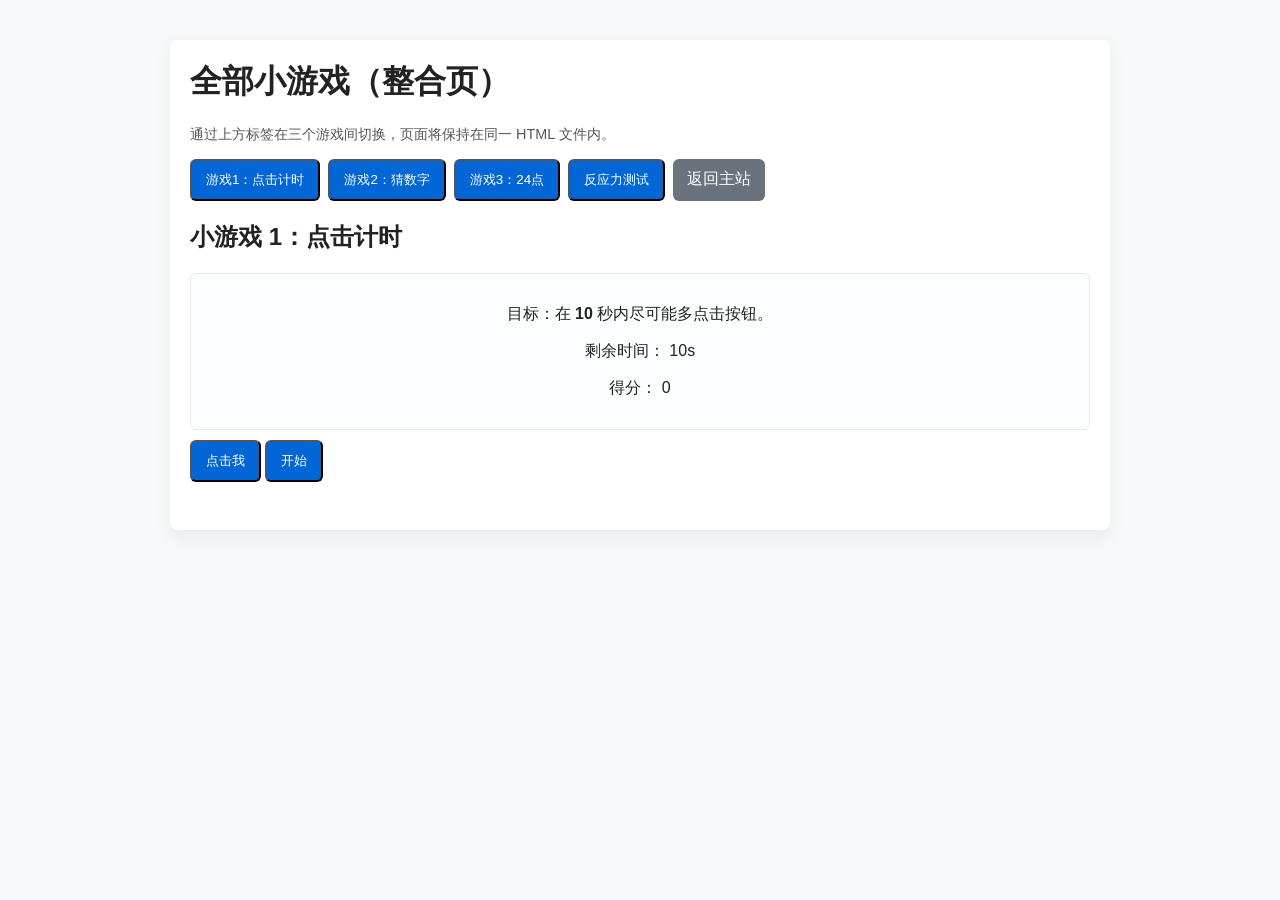
<file: index.html>
<!doctype html>
<html lang="zh-CN">
<head>
  <meta charset="utf-8">
  <meta name="viewport" content="width=device-width,initial-scale=1">
  <title>全部小游戏</title>
  <link rel="stylesheet" href="style.css">
  <style>
    .section{margin-bottom:28px}
    .tabs{display:flex;gap:8px;margin-bottom:12px}
    .hidden{display:none}
  </style>
</head>
<body>
  <div class="container">
    <h1>全部小游戏（整合页）</h1>
    <p class="small">通过上方标签在三个游戏间切换，页面将保持在同一 HTML 文件内。</p>

    <div class="tabs">
      <button id="tab1" class="link-btn">游戏1：点击计时</button>
      <button id="tab2" class="link-btn">游戏2：猜数字</button>
      <button id="tab3" class="link-btn">游戏3：24点</button>
      <button id="tab4" class="link-btn">反应力测试</button>
      <a href="index.html" class="link-btn" style="background:#6a737d">返回主站</a>
    </div>

    <!-- 游戏 1 -->
    <div id="sec1" class="section">
      <h2>小游戏 1：点击计时</h2>
      <div class="card center">
        <p>目标：在 <strong id="ct_timeTarget">10</strong> 秒内尽可能多点击按钮。</p>
        <p>剩余时间： <span id="ct_timeLeft">10</span>s</p>
        <p>得分： <span id="ct_score">0</span></p>
      </div>
      <div style="margin-top:10px">
        <button id="ct_clickBtn" class="link-btn">点击我</button>
        <button id="ct_startBtn" class="link-btn">开始</button>
      </div>
    </div>

    <!-- 反应力测试 -->
    <div id="sec4" class="section hidden">
      <h2>反应力测试（类似 Human Benchmark）</h2>
      <div class="card center">
        <p>规则：按下“开始”后等待方块变绿，变绿后尽快点击方块以记录反应时间。</p>
        <div id="rt_area" style="margin:16px auto;width:240px;height:120px;background:#e74c3c;border-radius:8px;display:flex;align-items:center;justify-content:center;color:#fff;font-size:1.2rem;cursor:pointer">点击开始</div>
        <div style="margin-top:8px">
          <button id="rt_start" class="link-btn">开始</button>
          <button id="rt_reset" class="link-btn" style="background:#6a737d">重置记录</button>
        </div>
        <p style="margin-top:10px">当前反应： <span id="rt_current">-</span> ms</p>
        <p>最佳成绩（本地保存，最多 5 条）：</p>
        <ol id="rt_best" class="small"></ol>
      </div>
    </div>

    <!-- 游戏 2 -->
    <div id="sec2" class="section hidden">
      <h2>小游戏 2：猜数字</h2>
      <div class="card center">
        <p>我选择了一个 1 到 50 的整数，你来猜，页面会提示“太大”或“太小”。</p>
        <p class="small">尝试次数：<span id="gn_tries">0</span></p>
        <p id="gn_hint" class="small"></p>
      </div>
      <div style="margin-top:10px">
        <input id="gn_guessInput" type="number" min="1" max="50" placeholder="输入 1-50 的数字">
        <div style="margin-top:8px">
          <button id="gn_guessBtn" class="link-btn">提交猜测</button>
          <button id="gn_newBtn" class="link-btn" style="background:#6a737d">重新开始</button>
        </div>
      </div>
    </div>

    <!-- 游戏 3 -->
    <div id="sec3" class="section hidden">
      <h2>小游戏 3：24点</h2>
      <div class="card center">
        <p>规则：使用四个数字和 + - * / 及括号，算出 24。每个数字须使用一次。</p>
      </div>
      <div class="cards" id="tp_cards" style="margin-top:10px"></div>
      <div style="margin-top:8px">
        <button id="tp_newBtn" class="link-btn">生成新题</button>
        <button id="tp_solveBtn" class="link-btn" style="background:#28a745">给出解法</button>
      </div>
      <div class="card" style="margin-top:12px">
        <p>输入你的表达式（例如：(3+3)*(4+0)）：</p>
        <input id="tp_expr" type="text" placeholder="输入表达式并按检查">
        <div style="margin-top:8px">
          <button id="tp_checkBtn" class="link-btn">检查</button>
        </div>
        <p id="tp_result" class="small"></p>
      </div>
    </div>
  </div>

  <script>
    // 标签切换逻辑
    const tab1 = document.getElementById('tab1');
    const tab2 = document.getElementById('tab2');
    const tab3 = document.getElementById('tab3');
    const tab4 = document.getElementById('tab4');
    const sec1 = document.getElementById('sec1');
    const sec2 = document.getElementById('sec2');
    const sec3 = document.getElementById('sec3');
    const sec4 = document.getElementById('sec4');
    function show(n){ sec1.classList.add('hidden'); sec2.classList.add('hidden'); sec3.classList.add('hidden'); sec4.classList.add('hidden'); if(n===1) sec1.classList.remove('hidden'); if(n===2) sec2.classList.remove('hidden'); if(n===3) sec3.classList.remove('hidden'); if(n===4) sec4.classList.remove('hidden'); }
    tab1.addEventListener('click', ()=>show(1));
    tab2.addEventListener('click', ()=>show(2));
    tab3.addEventListener('click', ()=>show(3));
    tab4.addEventListener('click', ()=>show(4));

    // --- 游戏1：点击计时（命名空间 ct_）
    const ct_timeTarget = document.getElementById('ct_timeTarget');
    const ct_timeLeft = document.getElementById('ct_timeLeft');
    const ct_score = document.getElementById('ct_score');
    const ct_clickBtn = document.getElementById('ct_clickBtn');
    const ct_startBtn = document.getElementById('ct_startBtn');
    let ct_timeLimit = 10, ct_time=ct_timeLimit, ct_scoreVal=0, ct_timer=null;
    ct_timeTarget.textContent = ct_timeLimit;
    function ct_reset(){ ct_time=ct_timeLimit; ct_scoreVal=0; ct_timeLeft.textContent=ct_time; ct_score.textContent=ct_scoreVal; clearInterval(ct_timer); }
    ct_clickBtn.addEventListener('click', ()=>{ if(ct_time>0){ ct_scoreVal++; ct_score.textContent=ct_scoreVal; }});
    ct_startBtn.addEventListener('click', ()=>{ ct_reset(); ct_timer = setInterval(()=>{ ct_time--; ct_timeLeft.textContent=ct_time; if(ct_time<=0){ clearInterval(ct_timer); alert('时间到！得分：'+ct_scoreVal); } },1000); });

    // --- 游戏2：猜数字（命名空间 gn_）
    const gn_guessInput = document.getElementById('gn_guessInput');
    const gn_guessBtn = document.getElementById('gn_guessBtn');
    const gn_newBtn = document.getElementById('gn_newBtn');
    const gn_hint = document.getElementById('gn_hint');
    const gn_tries = document.getElementById('gn_tries');
    let gn_secret=0, gn_tryCount=0;
    function gn_newGame(){ gn_secret = Math.floor(Math.random()*50)+1; gn_tryCount=0; gn_tries.textContent=gn_tryCount; gn_hint.textContent=''; gn_guessInput.value=''; }
    gn_newBtn.addEventListener('click', gn_newGame);
    gn_guessBtn.addEventListener('click', ()=>{ const v = Number(gn_guessInput.value); if(!v || v<1 || v>50){ alert('请输入 1 到 50 之间的整数'); return; } gn_tryCount++; gn_tries.textContent=gn_tryCount; if(v===gn_secret){ gn_hint.textContent='恭喜，你猜对了！用时 '+gn_tryCount+' 次。'; } else if(v>gn_secret){ gn_hint.textContent='太大了'; } else { gn_hint.textContent='太小了'; } });
    gn_newGame();

    // --- 游戏3：24点（命名空间 tp_）
    const tp_cards = document.getElementById('tp_cards');
    const tp_newBtn = document.getElementById('tp_newBtn');
    const tp_solveBtn = document.getElementById('tp_solveBtn');
    const tp_checkBtn = document.getElementById('tp_checkBtn');
    const tp_expr = document.getElementById('tp_expr');
    const tp_result = document.getElementById('tp_result');
    let tp_nums = [];
    function tp_rand(){ tp_nums=[]; for(let i=0;i<4;i++) tp_nums.push(Math.floor(Math.random()*13)+1); tp_render(); tp_result.textContent=''; tp_expr.value=''; }
    function tp_render(){ tp_cards.innerHTML=''; tp_nums.forEach(n=>{ const d=document.createElement('div'); d.className='card-item'; d.textContent=n; tp_cards.appendChild(d); }); }
    function tp_solve(arr){ const eps=1e-6; function helperExpr(numsVals, numsExpr){ if(numsVals.length===1){ if(Math.abs(numsVals[0]-24)<1e-6) return numsExpr[0]; else return null; } for(let i=0;i<numsVals.length;i++){ for(let j=0;j<numsVals.length;j++){ if(i===j) continue; const a=numsVals[i], b=numsVals[j]; const exprA=numsExpr[i], exprB=numsExpr[j]; const nextVals=[]; const nextExpr=[]; for(let k=0;k<numsVals.length;k++) if(k!==i && k!==j){ nextVals.push(numsVals[k]); nextExpr.push(numsExpr[k]); } const candidates=[['('+exprA+'+'+exprB+')',a+b],['('+exprA+'-'+exprB+')',a-b],['('+exprA+'*'+exprB+')',a*b]]; if(Math.abs(b)>1e-9) candidates.push(['('+exprA+'/'+exprB+')',a/b]); for(const [e,v] of candidates){ nextVals.push(v); nextExpr.push(e); const r=helperExpr(nextVals,nextExpr); if(r) return r; nextVals.pop(); nextExpr.pop(); } } } return null; } const vals=arr.slice(); const exprs=arr.map(x=>''+x); return helperExpr(vals,exprs); }
    tp_newBtn.addEventListener('click', tp_rand);
    tp_checkBtn.addEventListener('click', ()=>{ const s=tp_expr.value.trim(); if(!s){ tp_result.textContent='请输入表达式。'; return; } if(/[^0-9\s\+\-\*\/\(\)]/.test(s)){ tp_result.textContent='表达式含非法字符。'; return; } try{ const numsUsed=s.match(/\d+/g)||[]; const provided=tp_nums.slice().map(String).sort(); if(numsUsed.length!==4 || numsUsed.map(String).sort().join(',')!==provided.join(',')){ tp_result.textContent='请使用且仅使用显示的四个数字各一次。'; return; } const val=eval(s); if(Math.abs(val-24)<1e-6) tp_result.textContent='恭喜，正确！'; else tp_result.textContent='不等于 24，结果：'+val; }catch(e){ tp_result.textContent='表达式计算出错。'; } });
    tp_solveBtn.addEventListener('click', ()=>{ const sol=tp_solve(tp_nums); if(sol) tp_result.textContent='找到解法： '+sol; else tp_result.textContent='未找到解法。'; });
    tp_rand();

    // 默认显示第1个
    show(1);

    // --- 反应力测试（命名空间 rt_）
    const rt_area = document.getElementById('rt_area');
    const rt_start = document.getElementById('rt_start');
    const rt_reset = document.getElementById('rt_reset');
    const rt_current = document.getElementById('rt_current');
    const rt_best = document.getElementById('rt_best');

    let rt_state = 'idle'; // idle, waiting, ready
    let rt_timeout = null;
    let rt_startTime = 0;
    const RT_KEY = 'hb_reaction_times_v1';

    function loadBest(){ const s = localStorage.getItem(RT_KEY); return s? JSON.parse(s): []; }
    function saveBest(arr){ localStorage.setItem(RT_KEY, JSON.stringify(arr)); }
    function renderBest(){ const arr = loadBest(); rt_best.innerHTML=''; arr.forEach(v=>{ const li = document.createElement('li'); li.textContent = v+' ms'; rt_best.appendChild(li); }); }

    function setWaiting(){ rt_area.style.background='#e67e22'; rt_area.textContent='等待变绿...'; rt_state='waiting'; rt_current.textContent='-'; }
    function setReady(){ rt_area.style.background='#2ecc71'; rt_area.textContent='现在点击！'; rt_state='ready'; rt_startTime = performance.now(); }
    function setIdle(){ rt_area.style.background='#e74c3c'; rt_area.textContent='点击开始'; rt_state='idle'; }

    rt_start.addEventListener('click', ()=>{
      if(rt_state==='waiting') return; // 防重复
      setWaiting();
      const delay = 800 + Math.floor(Math.random()*2200); // 0.8s - 3s
      clearTimeout(rt_timeout);
      rt_timeout = setTimeout(()=>{ setReady(); }, delay);
    });

    rt_area.addEventListener('click', ()=>{
      if(rt_state==='waiting'){
        // too soon
        clearTimeout(rt_timeout);
        rt_area.style.background='#95a5a6'; rt_area.textContent='太早了！点击重试'; rt_state='idle';
        rt_current.textContent='--';
        return;
      }
      if(rt_state==='ready'){
        const t = Math.round(performance.now() - rt_startTime);
        rt_current.textContent = t;
        // save to best
        const arr = loadBest(); arr.push(t); arr.sort((a,b)=>a-b); if(arr.length>5) arr.length=5; saveBest(arr); renderBest();
        // feedback
        rt_area.style.background='#3498db'; rt_area.textContent = '用时 '+t+' ms'; rt_state='idle';
        return;
      }
      // idle -> start as shortcut
      rt_start.click();
    });

    rt_reset.addEventListener('click', ()=>{ localStorage.removeItem(RT_KEY); renderBest(); rt_current.textContent='-'; });

    // initial render
    renderBest();
  </script>
</body>
</html>
</file>
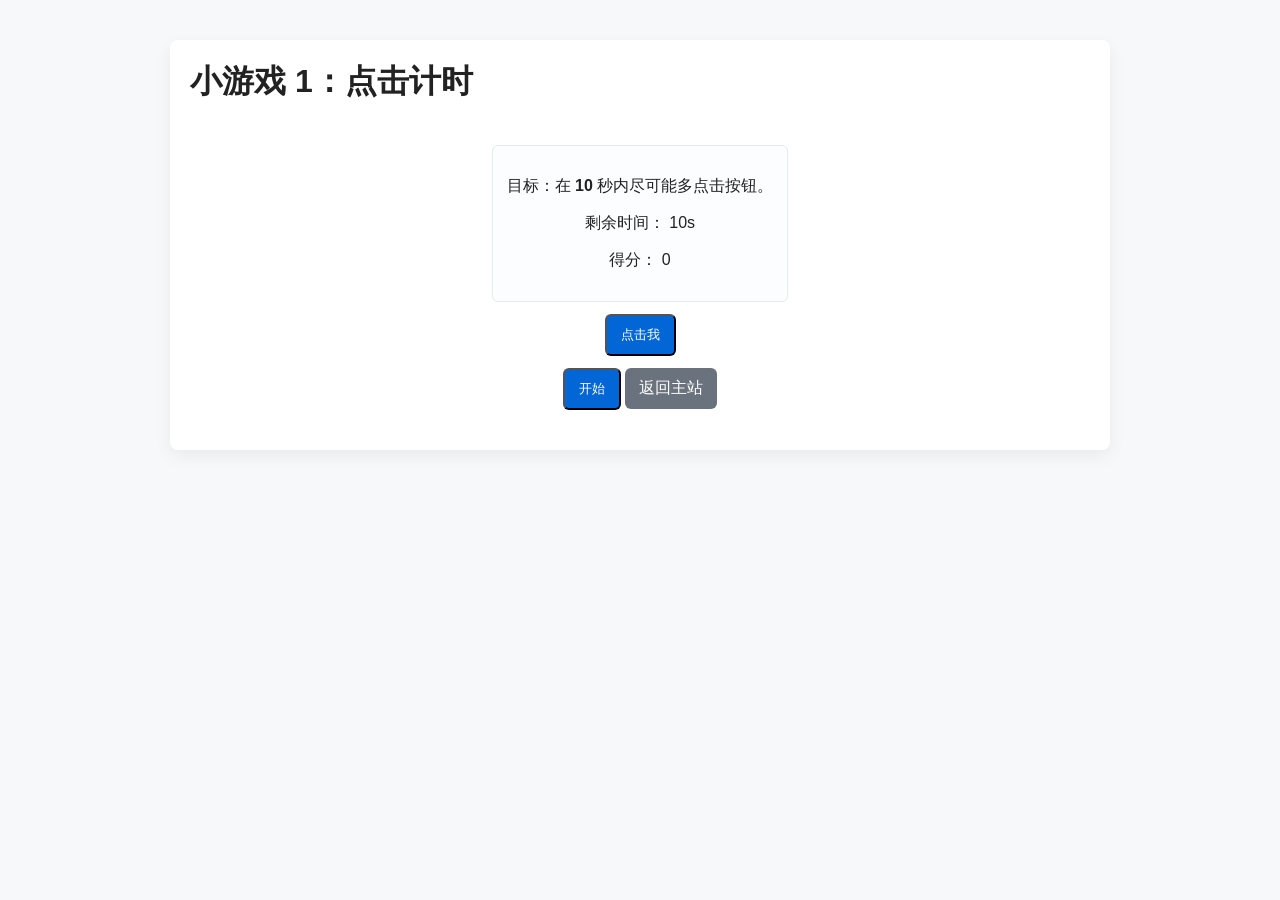
<file: game1.html>
<!doctype html>
<html lang="zh-CN">
<head>
  <meta charset="utf-8">
  <meta name="viewport" content="width=device-width,initial-scale=1">
  <title>游戏 1 — 点击计时</title>
  <link rel="stylesheet" href="style.css">
  <style>.game-area{display:flex;flex-direction:column;gap:12px;align-items:center;padding:20px}</style>
</head>
<body>
  <div class="container">
    <h1>小游戏 1：点击计时</h1>
    <div class="game-area">
      <div class="card center">
        <p>目标：在 <strong id="timeTarget">10</strong> 秒内尽可能多点击按钮。</p>
        <p>剩余时间： <span id="timeLeft">10</span>s</p>
        <p>得分： <span id="score">0</span></p>
      </div>

      <button id="clickBtn" class="link-btn">点击我</button>
      <div>
        <button id="startBtn" class="link-btn">开始</button>
        <a href="index.html" class="link-btn" style="background:#6a737d">返回主站</a>
      </div>
    </div>
  </div>

  <script>
    const timeTargetEl = document.getElementById('timeTarget');
    const timeLeftEl = document.getElementById('timeLeft');
    const scoreEl = document.getElementById('score');
    const clickBtn = document.getElementById('clickBtn');
    const startBtn = document.getElementById('startBtn');

    let timeLimit = 10; // 秒
    let timeLeft = timeLimit;
    let score = 0;
    let timer = null;

    timeTargetEl.textContent = timeLimit;
    function reset(){ timeLeft = timeLimit; score=0; timeLeftEl.textContent=timeLeft; scoreEl.textContent=score; clearInterval(timer); }

    clickBtn.addEventListener('click', ()=>{ if(timeLeft>0){ score++; scoreEl.textContent=score; }});

    startBtn.addEventListener('click', ()=>{
      reset();
      timer = setInterval(()=>{
        timeLeft--; timeLeftEl.textContent = timeLeft;
        if(timeLeft<=0){ clearInterval(timer); alert('时间到！得分：'+score); }
      },1000);
    });
  </script>
</body>
</html>
</file>
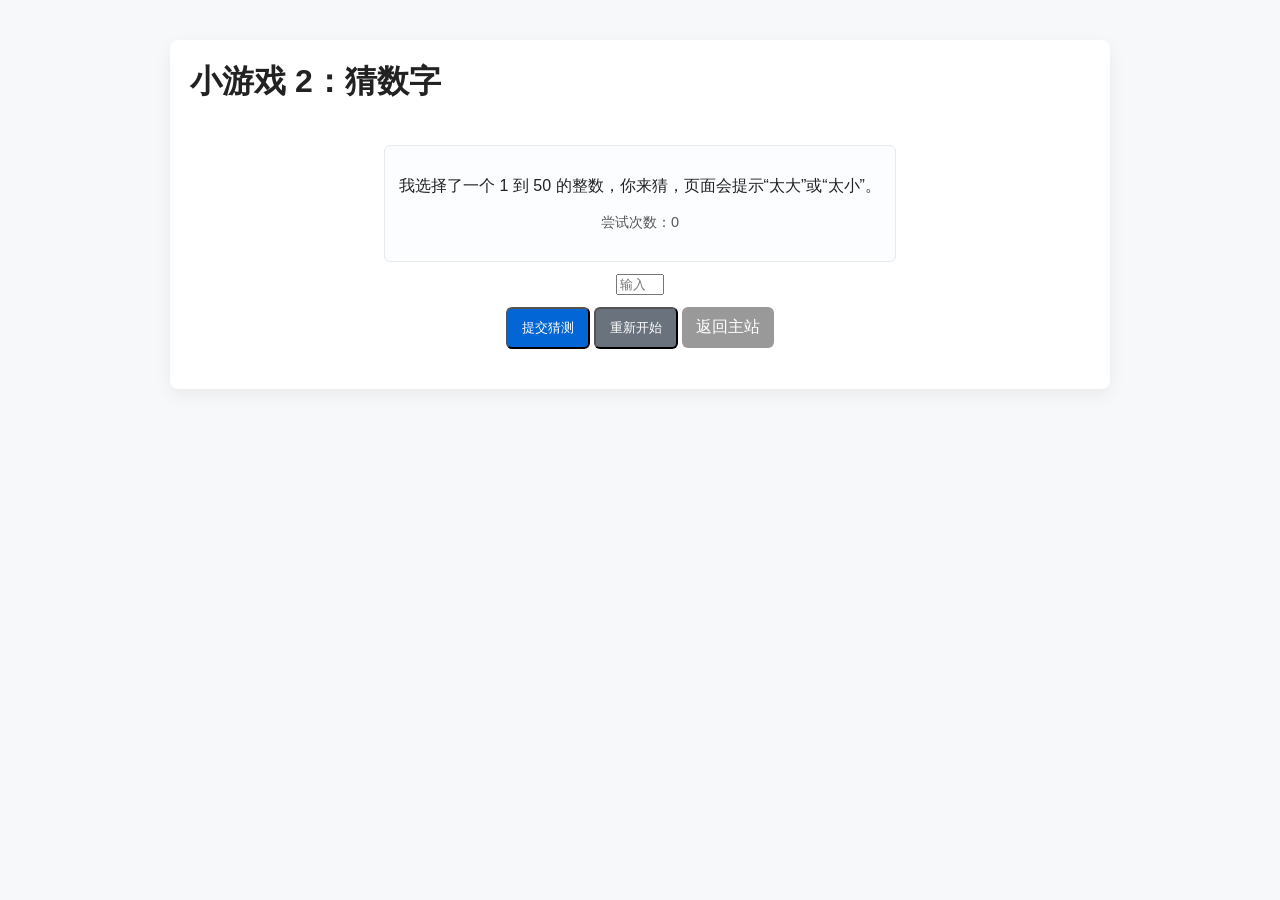
<file: game2.html>
<!doctype html>
<html lang="zh-CN">
<head>
  <meta charset="utf-8">
  <meta name="viewport" content="width=device-width,initial-scale=1">
  <title>游戏 2 — 猜数字</title>
  <link rel="stylesheet" href="style.css">
  <style>.game-area{display:flex;flex-direction:column;gap:12px;align-items:center;padding:20px}</style>
</head>
<body>
  <div class="container">
    <h1>小游戏 2：猜数字</h1>
    <div class="game-area">
      <div class="card center">
        <p>我选择了一个 1 到 50 的整数，你来猜，页面会提示“太大”或“太小”。</p>
        <p class="small">尝试次数：<span id="tries">0</span></p>
        <p id="hint" class="small"></p>
      </div>

      <input id="guessInput" type="number" min="1" max="50" placeholder="输入 1-50 的数字">
      <div>
        <button id="guessBtn" class="link-btn">提交猜测</button>
        <button id="newBtn" class="link-btn" style="background:#6a737d">重新开始</button>
        <a href="index.html" class="link-btn" style="background:#999">返回主站</a>
      </div>
    </div>
  </div>

  <script>
    const guessInput = document.getElementById('guessInput');
    const guessBtn = document.getElementById('guessBtn');
    const newBtn = document.getElementById('newBtn');
    const hintEl = document.getElementById('hint');
    const triesEl = document.getElementById('tries');

    let secret = 0; let tries = 0;
    function newGame(){ secret = Math.floor(Math.random()*50)+1; tries=0; triesEl.textContent=tries; hintEl.textContent=''; guessInput.value=''; }
    newGame();

    guessBtn.addEventListener('click', ()=>{
      const v = Number(guessInput.value);
      if(!v || v<1 || v>50){ alert('请输入 1 到 50 之间的整数'); return; }
      tries++; triesEl.textContent=tries;
      if(v===secret){ hintEl.textContent = '恭喜，你猜对了！用时 '+tries+' 次。'; }
      else if(v>secret){ hintEl.textContent = '太大了'; }
      else { hintEl.textContent = '太小了'; }
    });

    newBtn.addEventListener('click', newGame);
  </script>
</body>
</html>
</file>
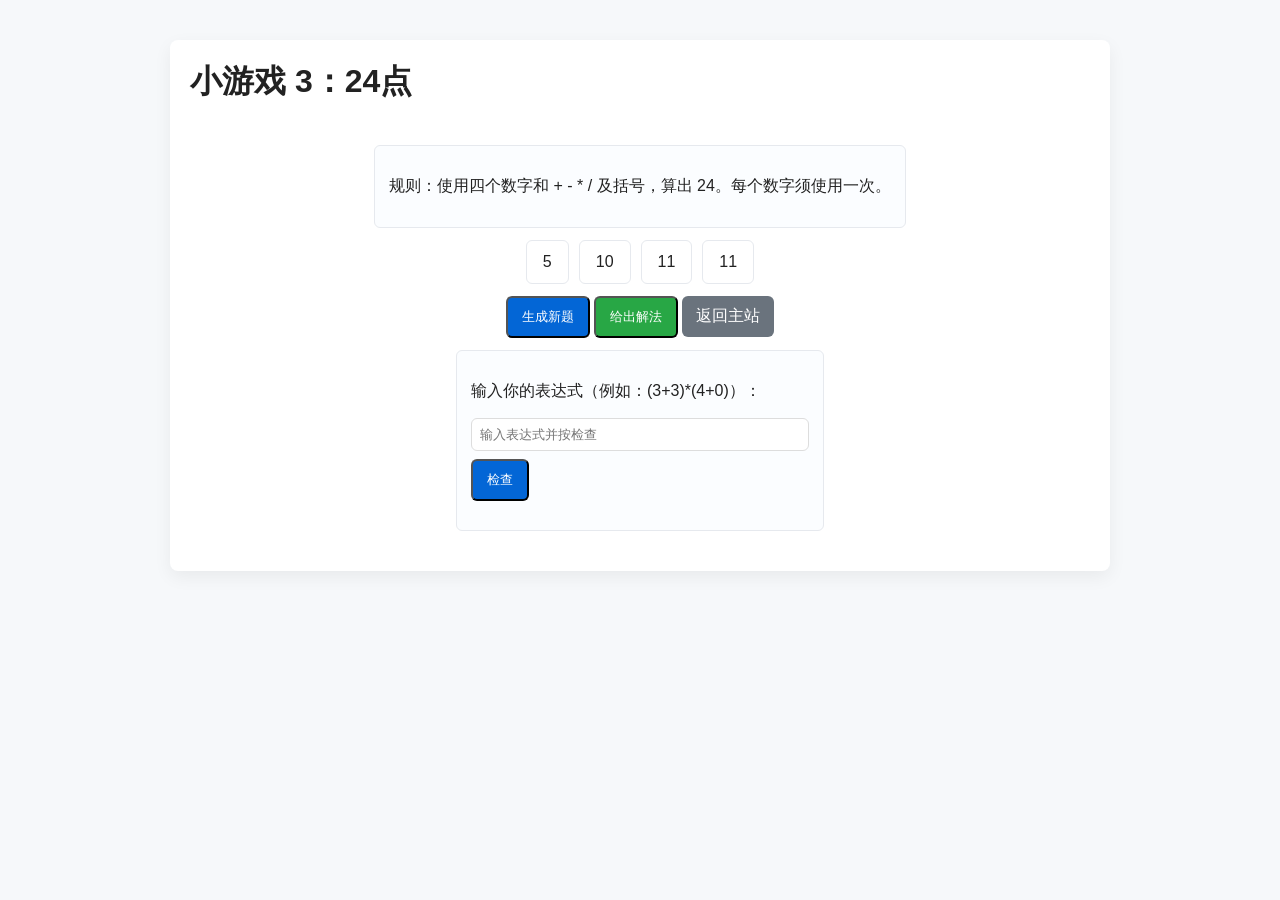
<file: game3.html>
<!doctype html>
<html lang="zh-CN">
<head>
  <meta charset="utf-8">
  <meta name="viewport" content="width=device-width,initial-scale=1">
  <title>游戏 3 — 24点</title>
  <link rel="stylesheet" href="style.css">
  <style>
    .game-area{display:flex;flex-direction:column;gap:12px;align-items:center;padding:20px}
    .cards{display:flex;gap:10px}
    .card-item{padding:12px 16px;border-radius:6px;background:#fff;border:1px solid #e6e9ee}
    input[type=text]{width:320px;padding:8px;border-radius:6px;border:1px solid #ddd}
  </style>
</head>
<body>
  <div class="container">
    <h1>小游戏 3：24点</h1>
    <div class="game-area">
      <div class="card center">
        <p>规则：使用四个数字和 + - * / 及括号，算出 24。每个数字须使用一次。</p>
      </div>

      <div class="cards" id="cards"></div>

      <div>
        <button id="newBtn" class="link-btn">生成新题</button>
        <button id="solveBtn" class="link-btn" style="background:#28a745">给出解法</button>
        <a href="index.html" class="link-btn" style="background:#6a737d">返回主站</a>
      </div>

      <div class="card">
        <p>输入你的表达式（例如：(3+3)*(4+0)）：</p>
        <input id="expr" type="text" placeholder="输入表达式并按检查">
        <div style="margin-top:8px">
          <button id="checkBtn" class="link-btn">检查</button>
        </div>
        <p id="result" class="small"></p>
      </div>
    </div>
  </div>

  <script>
    // 生成四个随机数字（1-13）
    const cardsEl = document.getElementById('cards');
    const newBtn = document.getElementById('newBtn');
    const solveBtn = document.getElementById('solveBtn');
    const checkBtn = document.getElementById('checkBtn');
    const exprInput = document.getElementById('expr');
    const resultEl = document.getElementById('result');

    let nums = [];

    function randNums(){
      nums = [];
      for(let i=0;i<4;i++) nums.push(Math.floor(Math.random()*13)+1);
      render();
      resultEl.textContent=''; exprInput.value='';
    }

    function render(){
      cardsEl.innerHTML = '';
      nums.forEach(n=>{
        const d = document.createElement('div'); d.className='card-item'; d.textContent=n; cardsEl.appendChild(d);
      });
    }

    function solve24(arr){
      const eps = 1e-6;
      function helperExpr(numsVals, numsExpr){
        if(numsVals.length===1){
          if(Math.abs(numsVals[0]-24)<1e-6) return numsExpr[0]; else return null;
        }
        for(let i=0;i<numsVals.length;i++){
          for(let j=0;j<numsVals.length;j++){
            if(i===j) continue;
            const a = numsVals[i], b=numsVals[j];
            const exprA = numsExpr[i], exprB = numsExpr[j];
            const nextVals = [];
            const nextExpr = [];
            for(let k=0;k<numsVals.length;k++) if(k!==i && k!==j){ nextVals.push(numsVals[k]); nextExpr.push(numsExpr[k]); }

            const candidates = [ ['('+exprA+'+'+exprB+')', a+b], ['('+exprA+'-'+exprB+')', a-b], ['('+exprA+'*'+exprB+')', a*b] ];
            if(Math.abs(b) > 1e-9) candidates.push(['('+exprA+'/'+exprB+')', a/b]);

            for(const [e, v] of candidates){
              nextVals.push(v); nextExpr.push(e);
              const r = helperExpr(nextVals, nextExpr);
              if(r) return r;
              nextVals.pop(); nextExpr.pop();
            }
          }
        }
        return null;
      }

      const vals = arr.slice();
      const exprs = arr.map(x=>''+x);
      return helperExpr(vals, exprs);
    }

    newBtn.addEventListener('click', randNums);

    checkBtn.addEventListener('click', ()=>{
      const s = exprInput.value.trim();
      if(!s){ resultEl.textContent='请输入表达式。'; return; }
      if(/[^0-9\s\+\-\*\/\(\)]/.test(s)){ resultEl.textContent='表达式含非法字符。'; return; }
      try{
        const numsUsed = s.match(/\d+/g) || [];
        const provided = nums.slice().map(String).sort();
        if(numsUsed.length!==4 || numsUsed.map(String).sort().join(',') !== provided.join(',')){
          resultEl.textContent='请使用且仅使用显示的四个数字各一次。'; return;
        }
        const val = eval(s);
        if(Math.abs(val-24) < 1e-6) resultEl.textContent='恭喜，正确！'; else resultEl.textContent='不等于 24，结果：'+val;
      }catch(e){ resultEl.textContent='表达式计算出错。'; }
    });

    solveBtn.addEventListener('click', ()=>{
      const sol = solve24(nums);
      if(sol) resultEl.textContent = '找到解法： '+sol;
      else resultEl.textContent = '未找到解法。';
    });

    randNums();
  </script>
</body>
</html>
</file>
<file: style.css>
body { font-family: Arial, sans-serif; background:#f6f8fa; color:#222; margin:0; }
.container { max-width:900px; margin:40px auto; padding:20px; background:#fff; border-radius:8px; box-shadow:0 6px 18px rgba(0,0,0,0.06); }
h1 { margin-top:0 }
.nav { display:flex; gap:12px; margin-bottom:18px }
.card { padding:14px; border:1px solid #e6e9ee; border-radius:6px; background:#fbfdff }
.link-btn { display:inline-block; padding:10px 14px; border-radius:6px; background:#0366d6; color:#fff; text-decoration:none }
.small { font-size:0.9rem; color:#555 }
.center { text-align:center }
</file>
